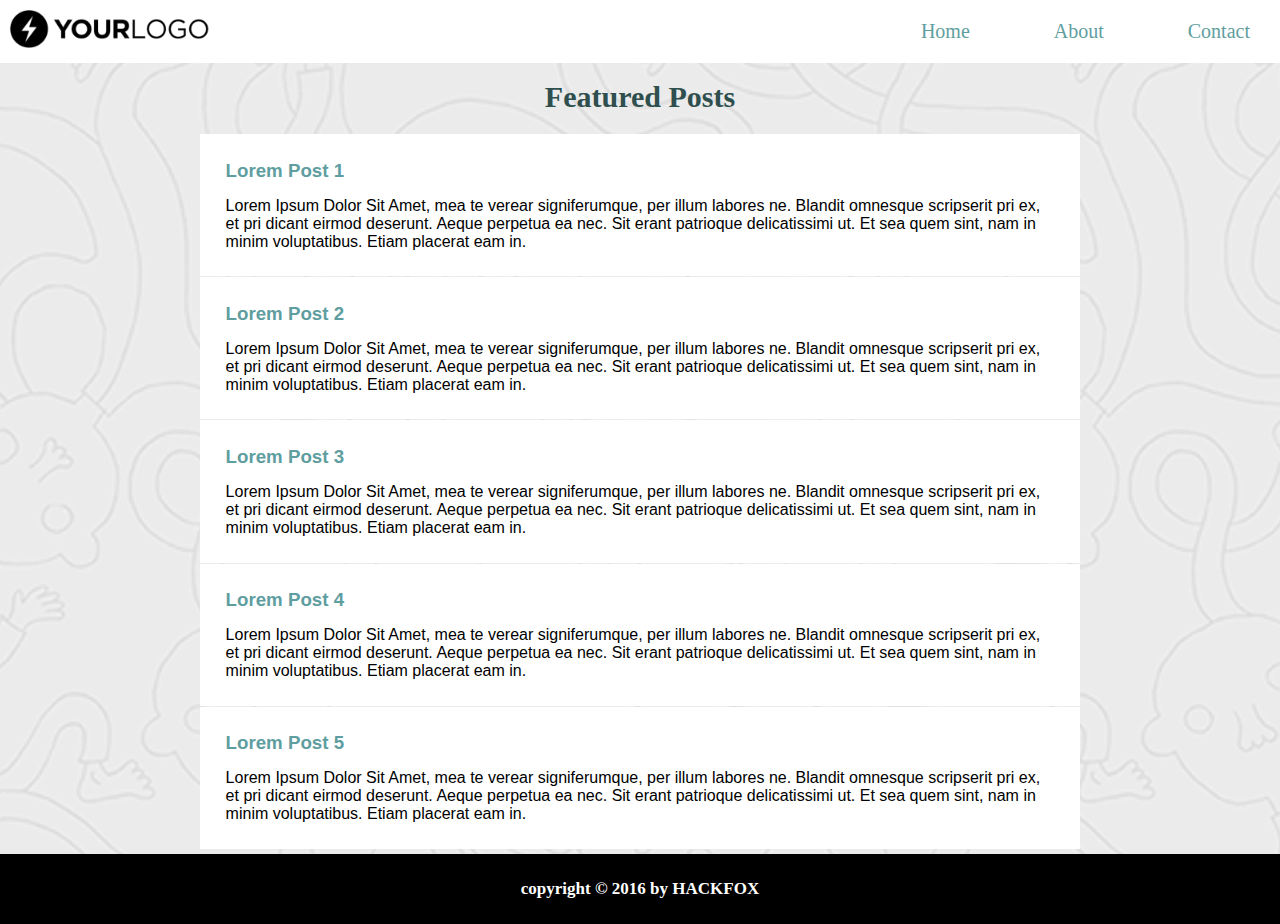
<file: week1/Challenge Membuat layout dan Desain halaman web dengan CSS/index.html>
<html>
  <head>
    <link href="style.css" rel="stylesheet" type="text/css">
    <link href="https://fonts.googleapis.com/css?family=Slabo+27px" rel="stylesheet">
  </head>
  <body>
    <header>
      <img id="logo" src="img/logo_css.png" width="200px" />
      <nav>
        <ul>
          <a href="#"><li>Home</li></a>
          <a href="#"><li>About</li></a>
          <a href="#"><li>Contact</li></a>
        </ul>
      </nav>
    </header>
    <section>
      <h1>Featured Posts</h1>
      <div id="article-list">
        <article>
          <a href=""><h3>Lorem Post 1</h3></a>
          <p>
            Lorem Ipsum Dolor Sit Amet, mea te verear signiferumque, per illum labores ne. Blandit omnesque scripserit pri ex, et pri dicant eirmod deserunt. Aeque perpetua ea nec. Sit erant patrioque delicatissimi ut. Et sea quem sint, nam in minim voluptatibus. Etiam placerat eam in.
          </p>
        </article>
        <article>
          <a href=""><h3>Lorem Post 2</h3></a>
          <p>
            Lorem Ipsum Dolor Sit Amet, mea te verear signiferumque, per illum labores ne. Blandit omnesque scripserit pri ex, et pri dicant eirmod deserunt. Aeque perpetua ea nec. Sit erant patrioque delicatissimi ut. Et sea quem sint, nam in minim voluptatibus. Etiam placerat eam in.
          </p>
        </article>
        <article>
          <a href=""><h3>Lorem Post 3</h3></a>
          <p>
            Lorem Ipsum Dolor Sit Amet, mea te verear signiferumque, per illum labores ne. Blandit omnesque scripserit pri ex, et pri dicant eirmod deserunt. Aeque perpetua ea nec. Sit erant patrioque delicatissimi ut. Et sea quem sint, nam in minim voluptatibus. Etiam placerat eam in.
          </p>
        </article>
        <article>
          <a href=""><h3>Lorem Post 4</h3></a>
          <p>
            Lorem Ipsum Dolor Sit Amet, mea te verear signiferumque, per illum labores ne. Blandit omnesque scripserit pri ex, et pri dicant eirmod deserunt. Aeque perpetua ea nec. Sit erant patrioque delicatissimi ut. Et sea quem sint, nam in minim voluptatibus. Etiam placerat eam in.
          </p>
        </article>
        <article>
          <a href=""><h3>Lorem Post 5</h3></a>
          <p>
            Lorem Ipsum Dolor Sit Amet, mea te verear signiferumque, per illum labores ne. Blandit omnesque scripserit pri ex, et pri dicant eirmod deserunt. Aeque perpetua ea nec. Sit erant patrioque delicatissimi ut. Et sea quem sint, nam in minim voluptatibus. Etiam placerat eam in.
          </p>
        </article>
      </div>
    </section>
    <footer>
      <h5>copyright &copy; 2016 by HACKFOX</h5>
    </footer>
  </body>
</html>
</file>
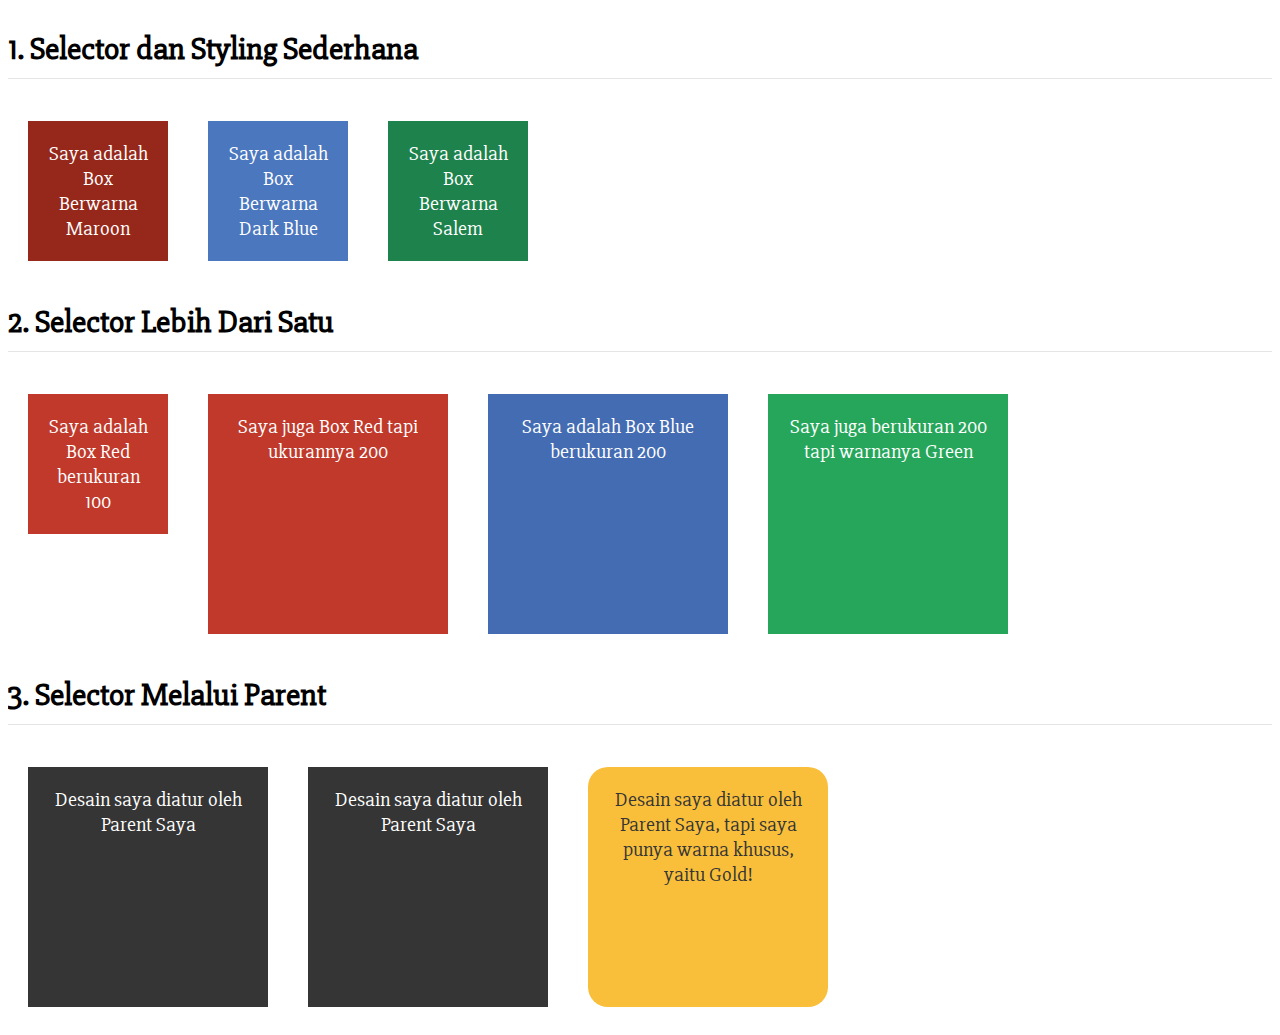
<file: week1/Exercise Mengihias HTML dengan CSS/index.html>
<!DOCTYPE html>
<html>
  <head>
    <link href="https://fonts.googleapis.com/css?family=Slabo+27px" rel="stylesheet">
    <link href="style.css" rel="stylesheet" type="text/css">
  </head>
  <body>
    <div class="separator">
      <h1>1. Selector dan Styling Sederhana</h1>
      <div class="box-100" id="maroon-box">Saya adalah Box Berwarna Maroon</div>
      <div class="box-100" id="dark-blue-box">Saya adalah Box Berwarna Dark Blue</div>
      <div class="box-100" id="salem-box">Saya adalah Box Berwarna Salem</div>
    </div>
    <div class="separator">
      <h1>2. Selector Lebih Dari Satu</h1>
      <div class="box-100 red-background">Saya adalah Box Red berukuran 100</div>
      <div class="box-200 red-background">Saya juga Box Red tapi ukurannya 200</div>
      <div class="box-200 blue-background">Saya adalah Box Blue berukuran 200</div>
      <div class="box-200 green-background">Saya juga berukuran 200 tapi warnanya Green</div>
    </div>
    <div class="separator">
      <h1>3. Selector Melalui Parent</h1>
      <div class="box-list">
        <div>Desain saya diatur oleh Parent Saya</div>
        <div>Desain saya diatur oleh Parent Saya</div>
        <div id="gold-box">Desain saya diatur oleh Parent Saya, tapi saya punya warna khusus, yaitu Gold!</div>
      </div>
    </div>
  </body>
</html>
</file>
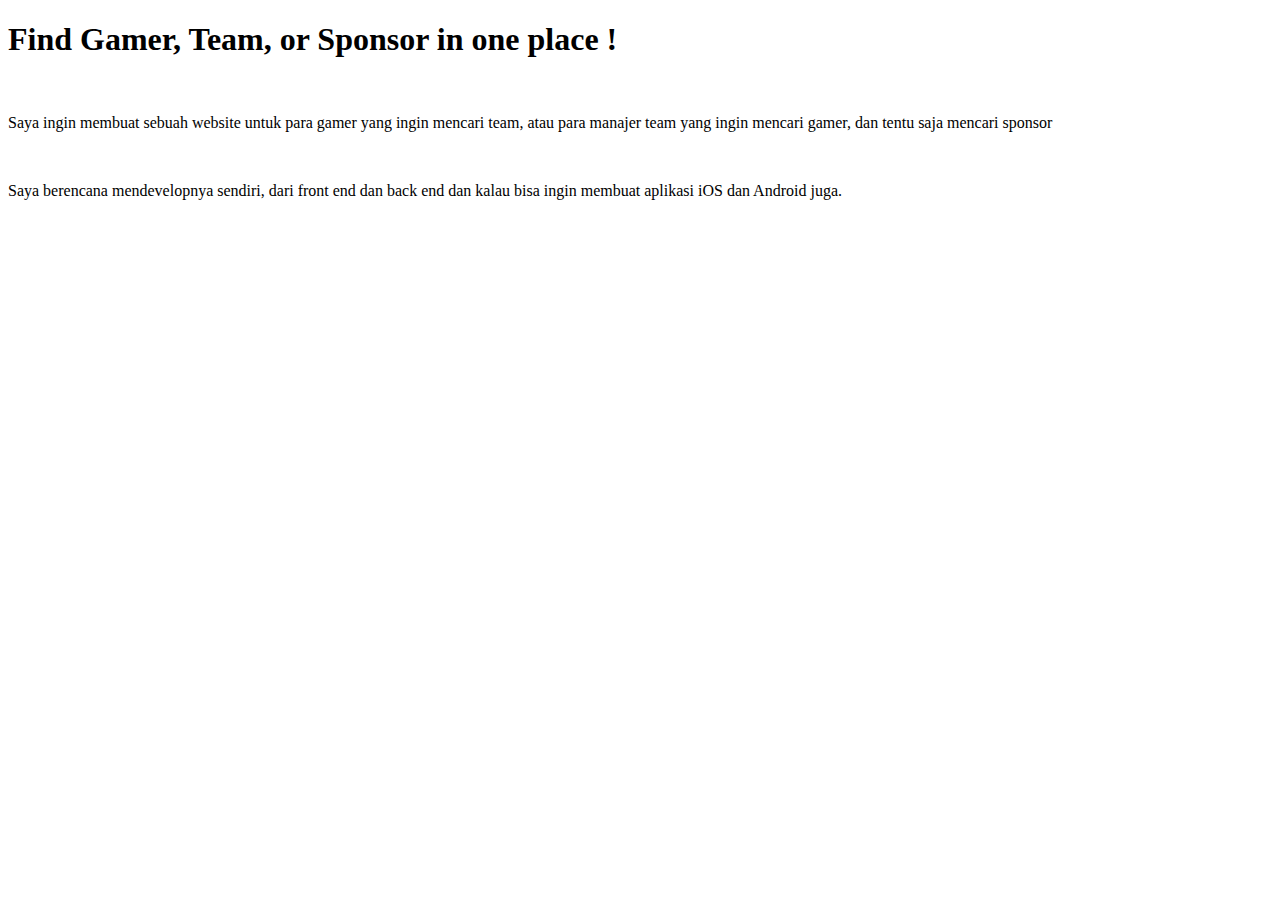
<file: week2/web-dev.html>
<!DOCTYPE html>
<html lang="en">
<head>
    <meta charset="UTF-8">
    <meta name="viewport" content="width=device-width, initial-scale=1.0">
    <meta http-equiv="X-UA-Compatible" content="ie=edge">
    <title>Firge | Find Your Gamer</title>
</head>
<body>
    <h1>Find Gamer, Team, or Sponsor in one place !</h1>
    <br>
    <p>Saya ingin membuat sebuah website untuk para gamer yang ingin mencari team, atau para manajer team yang ingin mencari gamer, dan tentu saja mencari sponsor</p>
    <br>
    <p>Saya berencana mendevelopnya sendiri, dari front end dan back end dan kalau bisa ingin membuat aplikasi iOS dan Android juga.</p>
</body>
</html>
</file>
<file: week1/Challenge Membuat layout dan Desain halaman web dengan CSS/style.css>
* {
    margin: 0;
}

header {
    background-color: white;
    position: fixed;
    padding: 10px;
    width: 100%;
    z-index: 1;
    top: 0;
}

nav {
    float: right;
}

ul a {
    display: inline-block;
    text-decoration: none;
    list-style: none;
    margin: 0px 10px;
    padding: 10px 30px;
    color: cadetblue;
    font-size: 20px;
}

body {
    background-image: url("img/background_css.png")
}

section {
    margin-top: 80px;
}

section h1 {
    text-align: center;
    margin-bottom: 20px;
    font-size: 30px;
    color: darkslategray;
}

article {
    background-color: white;
    margin-left: 200px;
    margin-right: 200px;
    padding: 2%;
    font-family: sans-serif;
    margin-bottom: 1px;
}

article p {
    margin-top: 15px;
}

article a {
    text-decoration: none;
    color: cadetblue;
}

footer {
    background-color: black;
    padding: 25px;
    margin-top: 5px;
}

footer h5 {
    color: white;
    text-align: center;
    font-size: 17px;
}
</file>
<file: week1/Exercise Mengihias HTML dengan CSS/style.css>
/* Style Default */
body {
    font-family: 'Slabo 27px', serif;
  }
  
  h1 {
    border-bottom: 1px solid rgba(0, 0, 0, .1);
    padding-bottom: 10px;
  }
  
  .separator {
    width: 100%;
    height: auto;
    overflow: hidden;
  }
  
  /* Style Untuk Soal 1, 2, dan 3. Gunakan Dengan Sesuai! */
  
  .box-100 {
    width: 100px;
    height: 100px;
    float: left;
    margin: 20px;
    padding: 20px;
    font-size: 15pt;
    text-align: center;
  }
  
  .box-200 {
    width: 200px;
    height: 200px;
    float: left;
    margin: 20px;
    padding: 20px;
    font-size: 15pt;
    text-align: center;
  }
  
  #maroon-box {
    color: #FFFFFF;
    background: #96281B;
  }
  
  #dark-blue-box {
    color: #FFFFFF;
    background: #4B77BE;
  }
  
  #salem-box {
    color: #FFFFFF;
    background: #1E824C;
  }
  
  .red-background {
    color: #FFFFFF;
    background: #C0392B;
  }
  
  .blue-background {
    color: #FFFFFF;
    background: #446CB3;
  }
  
  .green-background {
    color: #FFFFFF;
    background: #26A65B;
  }
  
  .box-list div {
    width: 200px;
    height: 200px;
    float: left;
    margin: 20px;
    padding: 20px;
    font-size: 15pt;
    text-align: center;
    background: #353535;
    color: #FFFFFF;
  }
  
  #gold-box {
    border-radius: 20px;
    color: #353535;
    background: #F9BF3B;
  }
</file>
